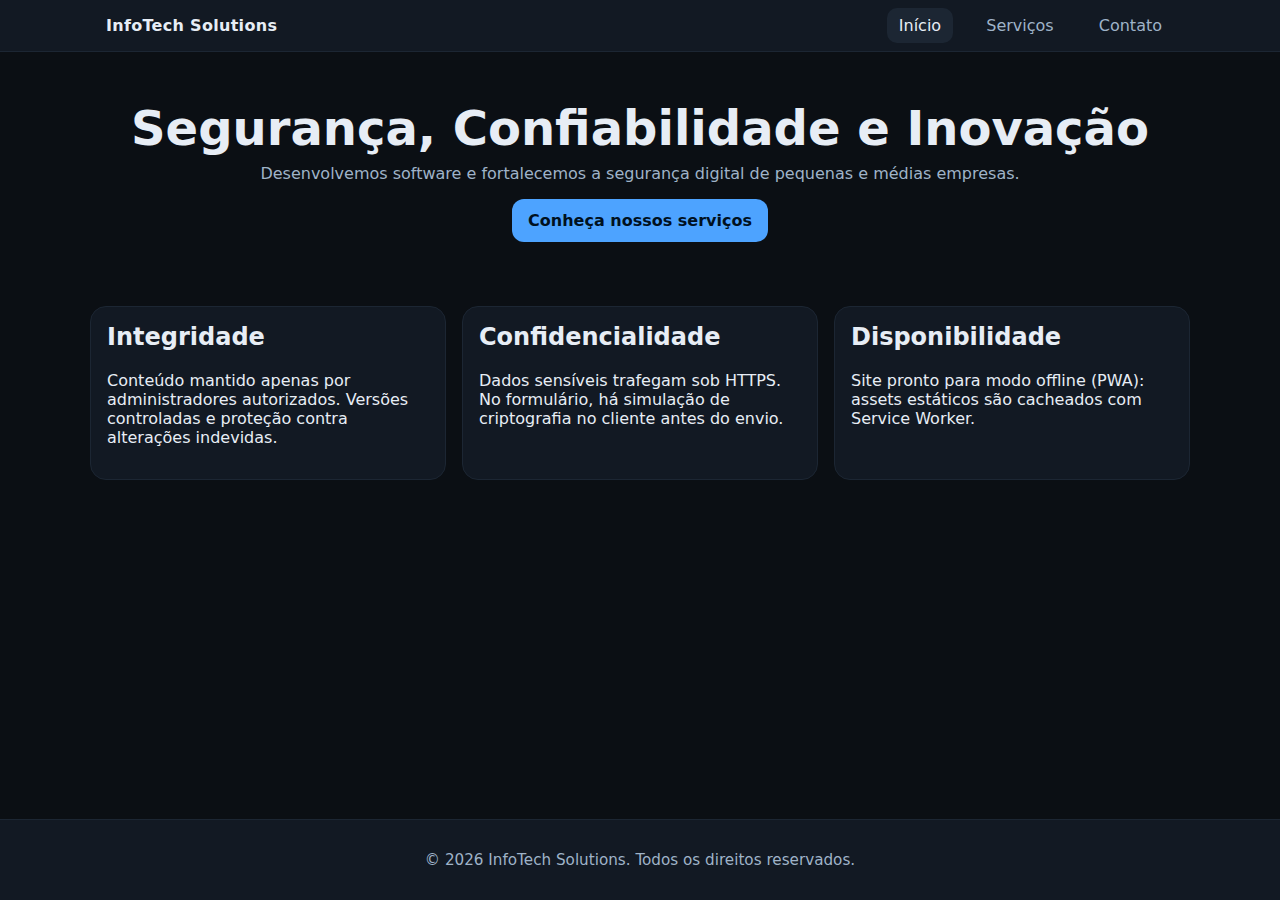
<file: index.html>
<!DOCTYPE html>
<html lang="pt-BR">

<head>
    <meta charset="UTF-8">
    <meta name="viewport" content="width=device-width, initial-scale=1.0">
    <title>InfoTech Solutions — Segurança e Software</title>
    <!-- CSP por meta (ideal é via cabeçalho do servidor): restringe a origem de recursos -->
    <meta http-equiv="Content-Security-Policy"
        content="default-src 'self'; img-src 'self' data:; style-src 'self' 'unsafe-inline'; script-src 'self'; connect-src 'self'; frame-ancestors 'none'; base-uri 'self'; form-action 'self'">
    <meta name="referrer" content="no-referrer" />
    <link rel="icon" href="favicon.ico" />
    <link rel="manifest" href="manifest.webmanifest" />
    <link rel="stylesheet" href="css/styles.css" />
    <meta name="description"
        content="InfoTech Solutions — Desenvolvimento de software e consultoria em segurança da informação para PMEs." />
</head>

<body>
    <header class="site-header">
        <div class="container">
            <a class="brand" href="index.html">InfoTech Solutions</a>
            <nav class="nav">
                <a href="index.html" class="active">Início</a>
                <a href="services.html">Serviços</a>
                <a href="contact.html">Contato</a>
            </nav>
        </div>
    </header>


    <main class="container">
        <section class="hero">
            <h1>Segurança, Confiabilidade e Inovação</h1>
            <p>Desenvolvemos software e fortalecemos a segurança digital de pequenas e médias empresas.</p>
            <a class="btn" href="services.html">Conheça nossos serviços</a>
        </section>


        <section class="grid-3">
            <article class="card">
                <h2>Integridade</h2>
                <p>Conteúdo mantido apenas por administradores autorizados. Versões controladas e proteção contra
                    alterações indevidas.</p>
            </article>
            <article class="card">
                <h2>Confidencialidade</h2>
                <p>Dados sensíveis trafegam sob HTTPS. No formulário, há simulação de criptografia no cliente antes do
                    envio.</p>
            </article>
            <article class="card">
                <h2>Disponibilidade</h2>
                <p>Site pronto para modo offline (PWA): assets estáticos são cacheados com Service Worker.</p>
            </article>
        </section>
    </main>


    <footer class="site-footer">
        <div class="container small">
            <p>&copy <span id="year"></span> InfoTech Solutions. Todos os direitos reservados.</p>
        </div>
    </footer>


    <script src="js/main.js" defer></script>
</body>

</html>
</file>
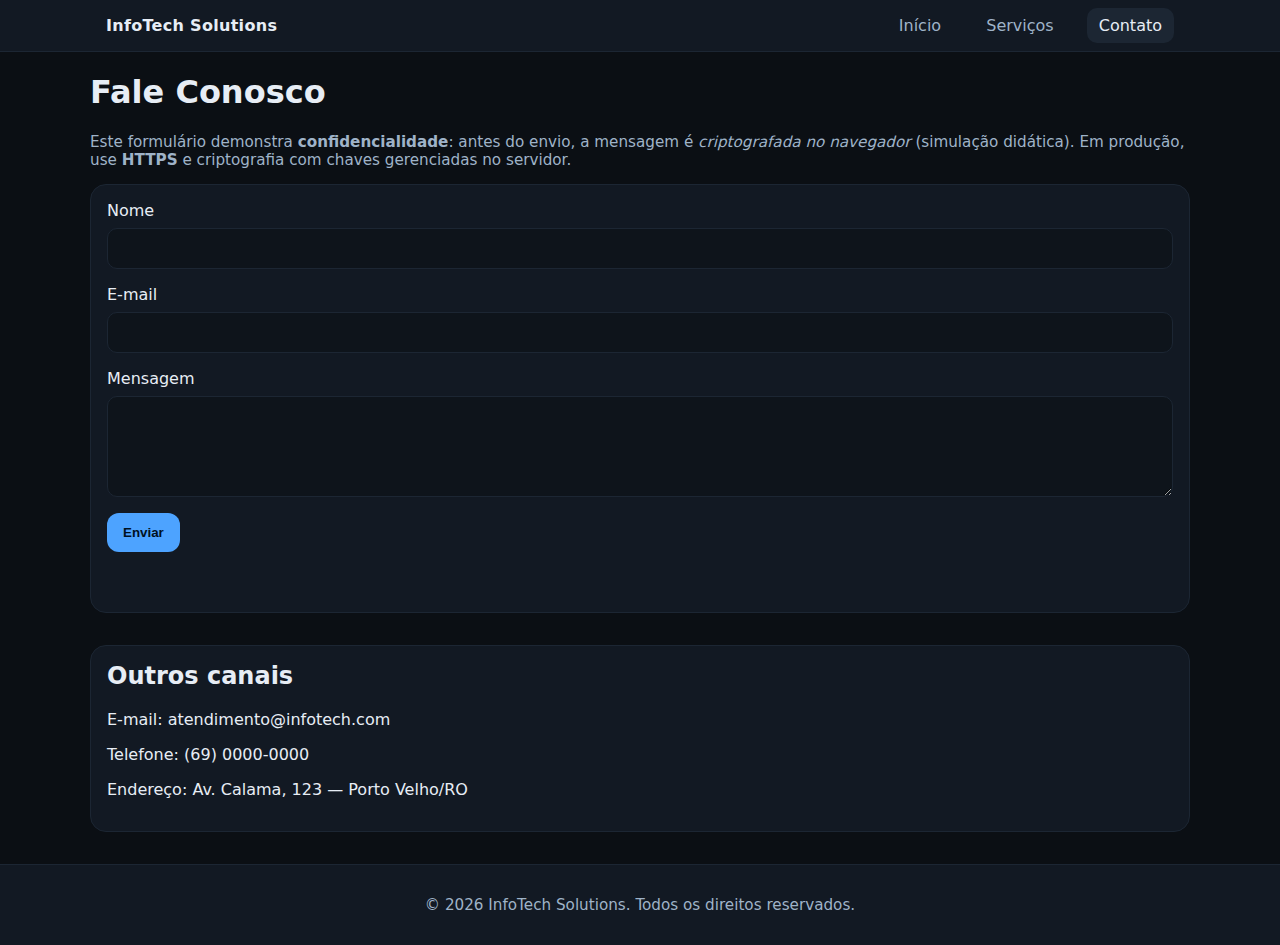
<file: contact.html>
<!DOCTYPE html>
<html lang="pt-BR">

<head>
    <meta charset="utf-8" />
    <meta name="viewport" content="width=device-width, initial-scale=1" />
    <title>Contato — InfoTech Solutions</title>
    <meta http-equiv="Content-Security-Policy"
        content="default-src 'self'; img-src 'self' data:; style-src 'self' 'unsafe-inline'; script-src 'self'; connect-src 'self'; frame-ancestors 'none'; base-uri 'self'; form-action 'self'">
    <link rel="manifest" href="/manifest.webmanifest" />
    <link rel="stylesheet" href="/css/styles.css" />
</head>

<body>
    <header class="site-header">
        <div class="container">
            <a class="brand" href="/index.html">InfoTech Solutions</a>
            <nav class="nav">
                <a href="/index.html">Início</a>
                <a href="/services.html">Serviços</a>
                <a href="/contact.html" class="active">Contato</a>
            </nav>
        </div>
    </header>


    <main class="container">
        <h1>Fale Conosco</h1>


        <p class="small">Este formulário demonstra <strong>confidencialidade</strong>: antes do envio, a mensagem é
            <em>criptografada no navegador</em> (simulação didática). Em produção, use <strong>HTTPS</strong> e
            criptografia com chaves gerenciadas no servidor.</p>


        <form id="contactForm" class="card" autocomplete="off" novalidate>
            <div class="field">
                <label for="name">Nome</label>
                <input id="name" name="name" type="text" minlength="3" maxlength="80" required />
            </div>
            <div class="field">
                <label for="email">E-mail</label>
                <input id="email" name="email" type="email" inputmode="email" autocomplete="email" required />
            </div>
            <div class="field">
                <label for="message">Mensagem</label>
                <textarea id="message" name="message" rows="5" minlength="10" maxlength="1000" required></textarea>
            </div>


            <!-- Honeypot anti-spam (não preencher) -->
            <div class="honeypot" aria-hidden="true">
                <label for="company">Empresa (não preencha)</label>
                <input id="company" name="company" type="text" tabindex="-1" autocomplete="off" />
            </div>


            <!-- Token simples anti-CSRF (simulação) -->
            <input type="hidden" id="csrf" name="csrf" />


            <button class="btn" type="submit">Enviar</button>


            <p id="status" class="status" role="status" aria-live="polite"></p>
        </form>


        <section class="grid-3">
            <article class="card">
                <h2>Outros canais</h2>
                <p>E-mail: atendimento@infotech.com</p>
                <p>Telefone: (69) 0000-0000</p>
                <p>Endereço: Av. Calama, 123 — Porto Velho/RO</p>
            </article>
        </section>
    </main>


    <footer class="site-footer">
        <div class="container small">
            <p>© <span id="year"></span> InfoTech Solutions. Todos os direitos reservados.</p>
        </div>
    </footer>


    <script src="/js/main.js" defer></script>
</body>

</html>
</file>
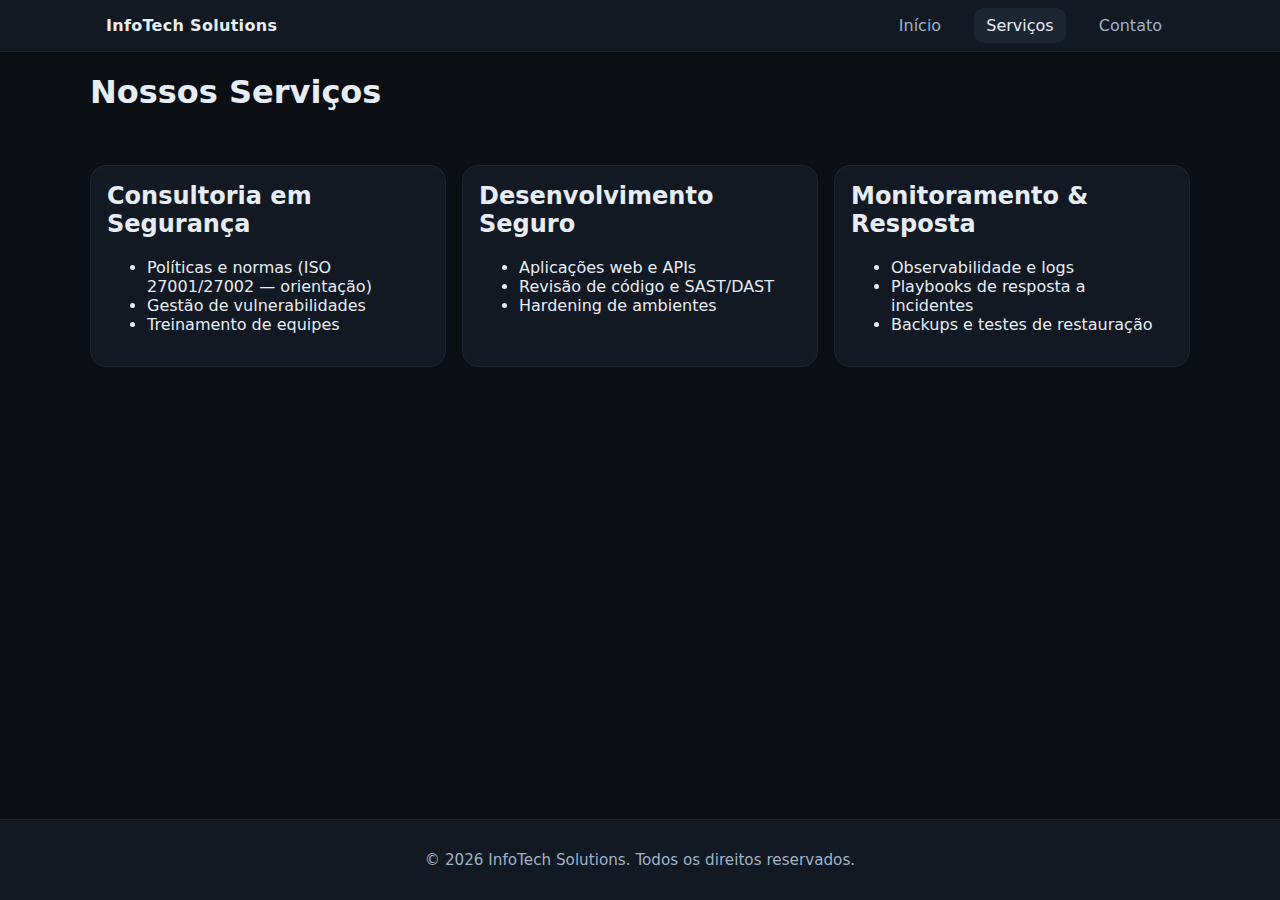
<file: services.html>
<!DOCTYPE html>
<html lang="pt-BR">

<head>
    <meta charset="utf-8" />
    <meta name="viewport" content="width=device-width, initial-scale=1" />
    <title>Serviços — InfoTech Solutions</title>
    <meta http-equiv="Content-Security-Policy"
        content="default-src 'self'; img-src 'self' data:; style-src 'self' 'unsafe-inline'; script-src 'self'; connect-src 'self'; frame-ancestors 'none'; base-uri 'self'; form-action 'self'">
    <link rel="manifest" href="/manifest.webmanifest" />
    <link rel="stylesheet" href="/css/styles.css" />
</head>

<body>
    <header class="site-header">
        <div class="container">
            <a class="brand" href="/index.html">InfoTech Solutions</a>
            <nav class="nav">
                <a href="/index.html">Início</a>
                <a href="/services.html" class="active">Serviços</a>
                <a href="/contact.html">Contato</a>
            </nav>
        </div>
    </header>


    <main class="container">
        <h1>Nossos Serviços</h1>
        <div class="grid-3">
            <article class="card">
                <h2>Consultoria em Segurança</h2>
                <ul>
                    <li>Políticas e normas (ISO 27001/27002 — orientação)</li>
                    <li>Gestão de vulnerabilidades</li>
                    <li>Treinamento de equipes</li>
                </ul>
            </article>
            <article class="card">
                <h2>Desenvolvimento Seguro</h2>
                <ul>
                    <li>Aplicações web e APIs</li>
                    <li>Revisão de código e SAST/DAST</li>
                    <li>Hardening de ambientes</li>
                </ul>
            </article>
            <article class="card">
                <h2>Monitoramento & Resposta</h2>
                <ul>
                    <li>Observabilidade e logs</li>
                    <li>Playbooks de resposta a incidentes</li>
                    <li>Backups e testes de restauração</li>
                </ul>
            </article>
        </div>
    </main>


    <footer class="site-footer">
        <div class="container small">
            <p>© <span id="year"></span> InfoTech Solutions. Todos os direitos reservados.</p>
        </div>
    </footer>


    <script src="/js/main.js" defer></script>
</body>

</html>
</file>
<file: css/styles.css>
:root {
    --bg: #0b0f14;
    --surface: #121923;
    --muted: #1c2633;
    --text: #e7edf5;
    --subtle: #9fb3c8;
    --accent: #4da3ff;
}

* {
    box-sizing: border-box;
}

html,
body {
    height: 100%;
}

body {
    margin: 0;
    font-family: system-ui, -apple-system, Segoe UI, Roboto, Ubuntu, Cantarell, Noto Sans, Arial, "Apple Color Emoji", "Segoe UI Emoji";
    background: var(--bg);
    color: var(--text);
    display: flex;
    flex-direction: column;
    min-height: 100vh;
}
main {
    flex-grow: 1;
}
.container {
    width: min(1100px, 92%);
    margin: 0 auto;
}

.site-header {
    background: var(--surface);
    position: sticky;
    top: 0;
    z-index: 10;
    border-bottom: 1px solid var(--muted);
}

.site-header .container {
    display: flex;
    align-items: center;
    justify-content: space-between;
    padding: 1rem;
}

.brand {
    color: var(--text);
    text-decoration: none;
    font-weight: 700;
    letter-spacing: .3px;
}

.nav a {
    color: var(--subtle);
    text-decoration: none;
    margin-left: 1rem;
    padding: .5rem .75rem;
    border-radius: .625rem;
}

.nav a.active,
.nav a:hover {
    background: var(--muted);
    color: var(--text);
}

.hero {
    padding: 3rem 0 2rem;
    text-align: center;
}

.hero h1 {
    font-size: clamp(1.8rem, 2.5vw + 1rem, 3rem);
    margin: 0 0 .5rem;
}

.hero p {
    color: var(--subtle);
    margin: 0 0 1rem;
}

.btn {
    display: inline-block;
    background: var(--accent);
    color: #00111f;
    text-decoration: none;
    padding: .75rem 1rem;
    border-radius: .75rem;
    font-weight: 700;
    border: 0;
    cursor: pointer;
}

.btn:focus {
    outline: 2px solid #fff;
    outline-offset: 2px;
}

.grid-3 {
    display: grid;
    grid-template-columns: repeat(auto-fit, minmax(260px, 1fr));
    gap: 1rem;
    padding: 2rem 0;
}

.card {
    background: var(--surface);
    border: 1px solid var(--muted);
    border-radius: 1rem;
    padding: 1rem;
}

.card h2 {
    margin-top: 0;
}

.field {
    display: grid;
    gap: .5rem;
    margin-bottom: 1rem;
}

input,
textarea {
    width: 100%;
    background: #0e141b;
    border: 1px solid var(--muted);
    color: var(--text);
    border-radius: .625rem;
    padding: .75rem;
}

input:focus,
textarea:focus {
    outline: 2px solid var(--accent);
    outline-offset: 2px;
}

.small {
    color: var(--subtle);
    font-size: .95rem;
}

.site-footer {
    border-top: 1px solid var(--muted);
    background: var(--surface);
    
}

.site-footer .container {
    padding: 1rem;
    text-align: center;
}

.status {
    margin-top: .5rem;
    min-height: 1.25rem;
}

.honeypot {
    position: absolute;
    left: -9999px;
    width: 1px;
    height: 1px;
    overflow: hidden;
}
</file>
